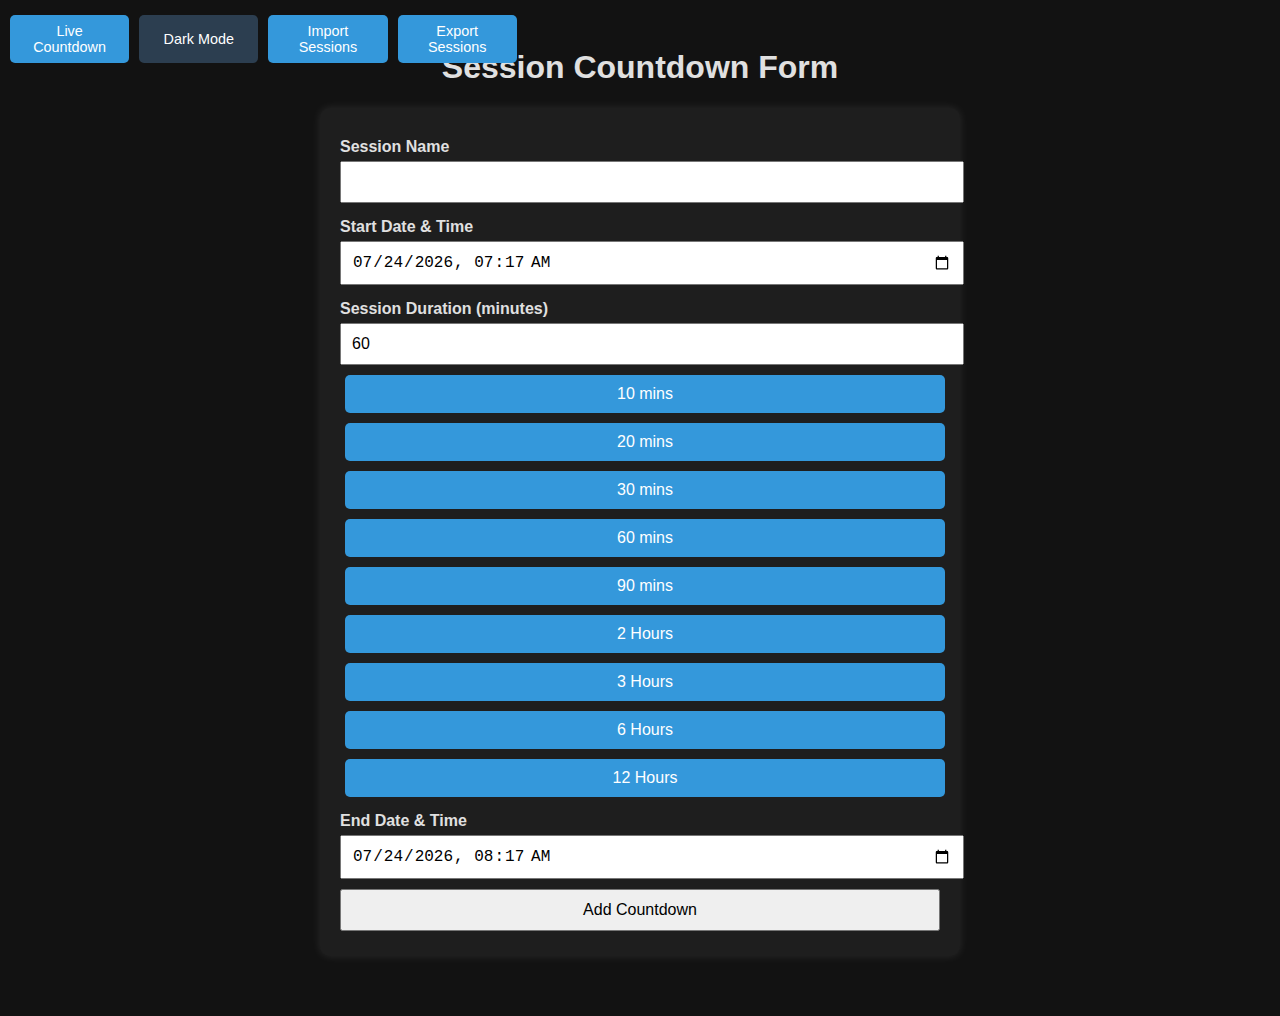
<file: index.html>
<!DOCTYPE html>
<html lang="en">
<head>
  <meta charset="UTF-8">
  <title>Session Countdown</title>
  <style>
    body {
      font-family: Arial, sans-serif;
      background: #f5f5f5;
      padding: 20px;
      transition: background 0.3s, color 0.3s;
    }
    body.dark {
      background: #121212;
      color: #e0e0e0;
    }
    h1 {
      text-align: center;
    }
    .form-container {
      background: #fff;
      padding: 20px;
      margin-bottom: 20px;
      border-radius: 10px;
      box-shadow: 0 0 10px rgba(0,0,0,0.1);
      max-width: 600px;
      margin: 0 auto 30px auto;
    }
    body.dark .form-container {
      background: #1e1e1e;
      box-shadow: 0 0 10px rgba(255,255,255,0.1);
    }
    .countdowns {
      max-width: 800px;
      margin: auto;
    }
    .countdown {
      background: #fff;
      padding: 15px;
      margin-bottom: 10px;
      border-left: 8px solid;
      border-radius: 8px;
      transition: border-color 0.3s, background 0.3s;
    }
    body.dark .countdown {
      background: #1e1e1e;
    }
    input, button {
      padding: 10px;
      margin: 5px 0;
      width: 100%;
      font-size: 1rem;
    }
    label {
      font-weight: bold;
      display: block;
      margin-top: 10px;
    }
    .before { border-color: red; }
    .during { border-color: green; }
    .after { border-color: gray; }
    .btn-group {
      margin-top: 10px;
      display: flex;
      gap: 10px;
    }
    .btn-group button {
      flex: 1;
      cursor: pointer;
    }
    .dark-toggle {
      position: fixed;
      top: 20px;
      right: 20px;
      padding: 8px 14px;
      cursor: pointer;
      background: #007bff;
      color: white;
      border: none;
      border-radius: 6px;
      font-size: 0.9rem;
    }
    .quick-pick-buttons button {
      padding: 10px;
      font-size: 1rem;
      cursor: pointer;
      margin: 5px;
      border: none;
      background-color: #3498db;
      color: white;
      border-radius: 5px;
      transition: background-color 0.3s ease;
    }

    .quick-pick-buttons button:hover {
      background-color: #2980b9;
    }

        /* Position the buttons in the top-left corner */
    .top-buttons {
      position: absolute;
      top: 10px;
      left: 10px;
      display: flex;
      gap: 10px;
      z-index: 999;
    }

    /* Small button styling */
    .btn {
      padding: 8px 12px;
      font-size: 0.9rem;
      cursor: pointer;
      border: none;
      background-color: #3498db;
      color: white;
      border-radius: 5px;
      transition: background-color 0.3s ease;
    }

    .btn:hover {
      background-color: #2980b9;
    }

    /* Dark mode toggle button */
    #darkModeToggle {
      background-color: #2c3e50;
    }

    #darkModeToggle:hover {
      background-color: #34495e;
    }
  </style>
</head>
<body>
  <h1>Session Countdown Form</h1>
  <div class="top-buttons">
    <button onclick="window.open('display.html', '_blank')" class="btn" id="openDisplayBtn">
      Live Countdown
    </button>
    <button onclick="toggleDarkMode()" class="btn" id="darkModeToggle">
      Dark Mode
    </button>
    <button onclick="document.getElementById('fileInput').click()" class="btn" id="importButton">
      Import Sessions
    </button>
    <input type="file" id="fileInput" style="display: none;" accept=".json" onchange="importEvents(event)" />
    <button onclick="exportEvents()" class="btn" id="exportButton">
      Export Sessions
    </button>
  </div>
  <div class="form-container">
    <form id="countdownForm">
      <input type="hidden" id="editIndex" value="">
      <label for="eventName">Session Name</label>
      <input type="text" id="eventName" required>

      <label for="startDate">Start Date & Time</label>
      <input type="datetime-local" id="startDate" required>
      
      <label for="sessionTime">Session Duration (minutes)</label>
      <input type="number" id="sessionTime" min="1" value="60" required>

      <div class="quick-pick-buttons">
        <button type="button" onclick="setSessionTime(10)">10 mins</button>
        <button type="button" onclick="setSessionTime(20)">20 mins</button>
        <button type="button" onclick="setSessionTime(30)">30 mins</button>
        <button type="button" onclick="setSessionTime(60)">60 mins</button>
        <button type="button" onclick="setSessionTime(90)">90 mins</button>
        <button type="button" onclick="setSessionTime(120)">2 Hours</button>
        <button type="button" onclick="setSessionTime(180)">3 Hours</button>
        <button type="button" onclick="setSessionTime(360)">6 Hours</button>
        <button type="button" onclick="setSessionTime(720)">12 Hours</button>
      </div>      

      <label for="endDate">End Date & Time</label>
      <input type="datetime-local" id="endDate" required>

      <button type="submit" id="submitBtn">Add Countdown</button>
    </form>
  </div>

  <div class="countdowns" id="countdownList"></div>

  <script>
    const form = document.getElementById("countdownForm");
    const countdownList = document.getElementById("countdownList");
    const submitBtn = document.getElementById("submitBtn");
    const countdowns = loadFromStorage();

    form.addEventListener("submit", function(e) {
      e.preventDefault();
      const name = document.getElementById("eventName").value;
      const startDate = new Date(document.getElementById("startDate").value);
      const endDate = new Date(document.getElementById("endDate").value);
      const editIndex = document.getElementById("editIndex").value;

      if (startDate >= endDate) {
        alert("End date/time must be after start date/time.");
        return;
      }

      if (endDate <= new Date()) {
        alert("Event must end in the future.");
        return;
      }

      const eventObj = { name, startDate: startDate.toISOString(), endDate: endDate.toISOString() };

      if (editIndex === "") {
        countdowns.push(eventObj);
      } else {
        countdowns[parseInt(editIndex)] = eventObj;
        document.getElementById("editIndex").value = "";
        submitBtn.textContent = "Add Countdown";
      }

      saveToStorage();
      form.reset();
      setDefaultDateTime();
      updateCountdowns();
    });

    function updateCountdowns() {
      countdownList.innerHTML = '';
      const now = new Date();

      countdowns.sort((a, b) => getStatusSortKey(a, now) - getStatusSortKey(b, now));

      countdowns.forEach((event, index) => {
        const start = new Date(event.startDate);
        const end = new Date(event.endDate);
        const now = new Date();

        let status = "";
        let countdownText = "";
        let borderClass = "";

        if (now < start) {
          countdownText = formatTimeLeft(start - now) + " until start";
          status = "Upcoming";
          borderClass = "before";
        } else if (now >= start && now < end) {
          countdownText = formatTimeLeft(end - now) + " until end";
          status = "Live Now";
          borderClass = "during";
        } else {
          countdownText = "Event Finished!";
          status = "Completed";
          borderClass = "after";
        }

        countdownList.innerHTML += `
          <div class="countdown ${borderClass}">
            <strong>${event.name}</strong><br>
            <small>${start.toLocaleString()} → ${end.toLocaleString()}</small><br>
            <em>${status}</em><br>
            ${countdownText}
            <div class="btn-group">
              <button onclick="editCountdown(${index})">Edit</button>
              <button onclick="deleteCountdown(${index})">Delete</button>
            </div>
          </div>
        `;
      });
    }

    function formatTimeLeft(ms) {
      const totalSeconds = Math.floor(ms / 1000);
      const days = Math.floor(totalSeconds / 86400);
      const hours = Math.floor((totalSeconds % 86400) / 3600);
      const minutes = Math.floor((totalSeconds % 3600) / 60);
      const seconds = totalSeconds % 60;
      return `${days}d ${hours}h ${minutes}m ${seconds}s`;
    }

    function getStatusSortKey(event, now) {
      const start = new Date(event.startDate);
      const end = new Date(event.endDate);
      if (now < start) return start.getTime();
      if (now >= start && now < end) return now.getTime() - 100000;
      return end.getTime() + 1000000000;
    }

    function deleteCountdown(index) {
      countdowns.splice(index, 1);
      saveToStorage();
      updateCountdowns();
    }

    function editCountdown(index) {
      const event = countdowns[index];
      document.getElementById("eventName").value = event.name;
      document.getElementById("startDate").value = toInputDateTime(new Date(event.startDate));
      document.getElementById("endDate").value = toInputDateTime(new Date(event.endDate));
      document.getElementById("editIndex").value = index;
      submitBtn.textContent = "Update Countdown";
    }

    function toInputDateTime(date) {
      const offset = date.getTimezoneOffset();
      const local = new Date(date.getTime() - offset * 60000);
      return local.toISOString().slice(0, 16);
    }

    function toggleDarkMode() {
      document.body.classList.toggle('dark');
    }

    function saveToStorage() {
      localStorage.setItem("motorsportCountdowns", JSON.stringify(countdowns));
    }

    function loadFromStorage() {
      const saved = localStorage.getItem("motorsportCountdowns");
      if (!saved) return [];
      const parsed = JSON.parse(saved);
      return parsed.map(e => ({
        name: e.name,
        startDate: e.startDate,
        endDate: e.endDate
      }));
    }

    function setDefaultDateTime() {
      const now = new Date();
      const defaultDuration = 60;
      const oneHourLater = new Date(now.getTime() + defaultDuration * 60 * 1000);

      const toLocalISOString = (date) =>
        new Date(date.getTime() - date.getTimezoneOffset() * 60000)
          .toISOString()
          .slice(0, 16);

      document.getElementById("startDate").value = toLocalISOString(now);
      document.getElementById("sessionTime").value = defaultDuration;
      document.getElementById("endDate").value = toLocalISOString(oneHourLater);
    }

    function updateEndDateFromSession() {
      const startInput = document.getElementById("startDate").value;
      const sessionMinutes = parseInt(document.getElementById("sessionTime").value, 10);

      if (!startInput || isNaN(sessionMinutes)) return;

      const startDate = new Date(startInput);
      const endDate = new Date(startDate.getTime() + sessionMinutes * 60 * 1000);

      const toLocalISOString = (date) =>
        new Date(date.getTime() - date.getTimezoneOffset() * 60000)
          .toISOString()
          .slice(0, 16);

      document.getElementById("endDate").value = toLocalISOString(endDate);
    }

    function setSessionTime(minutes) {
      document.getElementById("sessionTime").value = minutes;
      updateEndDateFromSession(); // Update the end time based on session time
    }

    function importEvents(event) {
      const file = event.target.files[0];
      if (!file) return;

      const reader = new FileReader();
      
      reader.onload = function(e) {
        try {
          const events = JSON.parse(e.target.result);

          // Check if the data is valid
          if (Array.isArray(events) && events.every(evt => evt.name && evt.startDate && evt.endDate)) {
            localStorage.setItem("motorsportCountdowns", JSON.stringify(events));
            alert("Events imported successfully!");
            updateCountdowns();
          } else {
            alert("Invalid file format. Please check the data.");
          }
        } catch (err) {
          alert("Error reading file. Please try again.");
        }
      };

      reader.readAsText(file);
    }

    function exportEvents() {
      const events = localStorage.getItem("motorsportCountdowns");
      if (!events) {
        alert("No events to export.");
        return;
      }

      const blob = new Blob([events], { type: "application/json" });
      const url = URL.createObjectURL(blob);

      const a = document.createElement("a");
      a.href = url;
      a.download = "motorsport_events.json";
      a.click();

      URL.revokeObjectURL(url);
    }

    document.getElementById("startDate").addEventListener("change", updateEndDateFromSession);
    document.getElementById("sessionTime").addEventListener("input", updateEndDateFromSession);

    // Initial render
    updateCountdowns();
    setDefaultDateTime()
    toggleDarkMode()
    setInterval(updateCountdowns, 1000);
  </script>
</body>
</html>
</file>
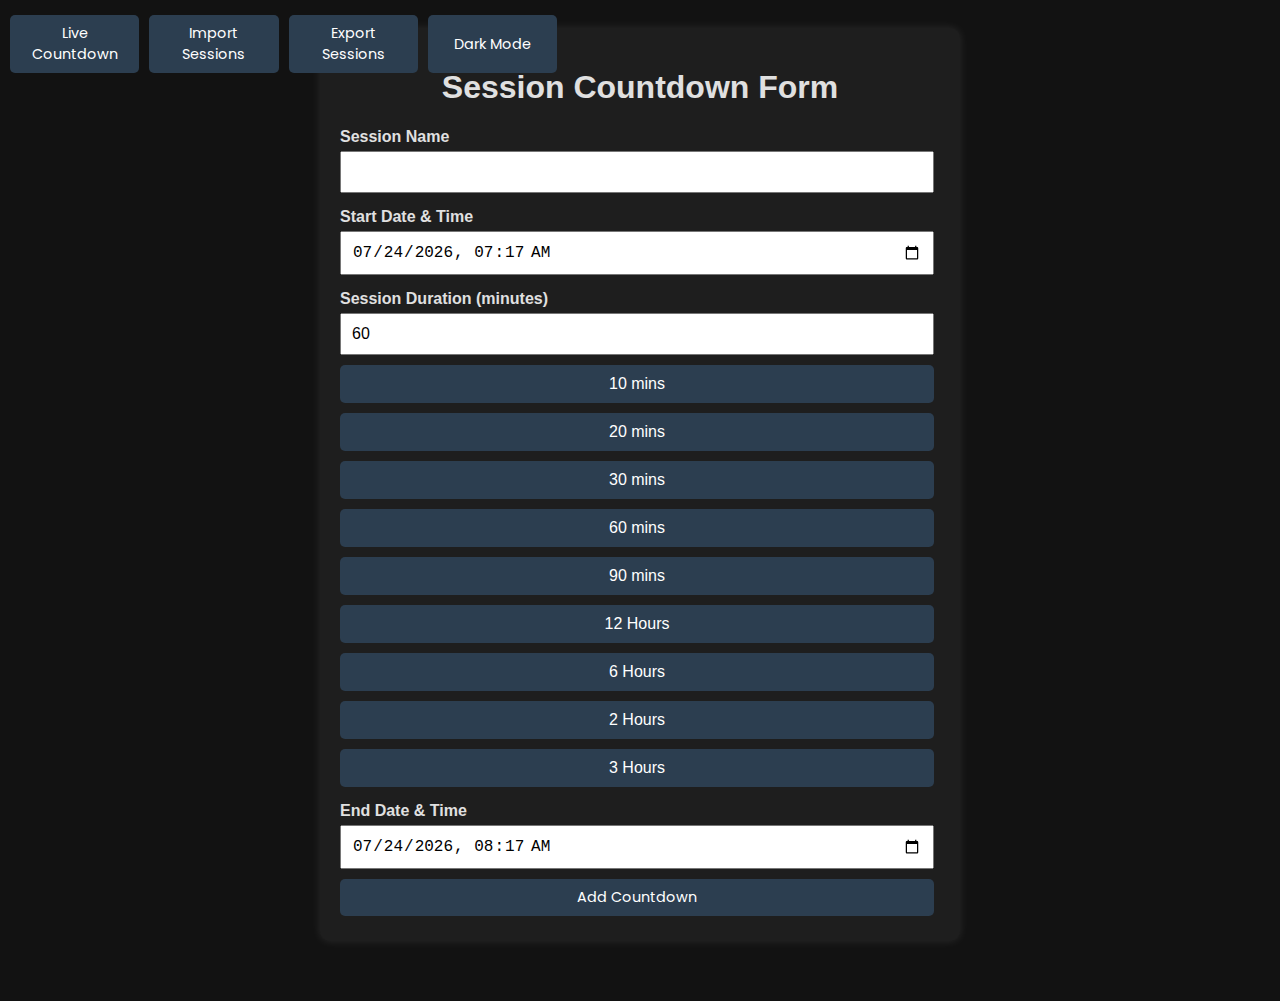
<file: Local WebServer/index.html>
<!DOCTYPE html>
<html lang="en">
<head>
  <link rel="stylesheet" href="style.css">
  <link href='https://fonts.googleapis.com/css?family=Poppins' rel='stylesheet'>
  <meta charset="UTF-8">
  <title>Session Countdown</title>
</head>
<body>
  <div class="top-buttons">
    <button onclick="window.open('display.html', '_blank')" class="btn" id="Button">
      Live Countdown
    </button>
    <button onclick="document.getElementById('fileInput').click()" class="btn" id="Button">
      Import Sessions
    </button>
    <input type="file" id="fileInput" style="display: none;" accept=".json" onchange="importEvents(event)" />
    <button onclick="exportEvents()" class="btn" id="Button">
      Export Sessions
    </button>
    <button onclick="toggleDarkMode()" class="btn" id="Button">
      Dark Mode
    </button>
  </div>
  
  <div class="form-container">
    <h1>Session Countdown Form</h1>
    <form id="countdownForm">
      <input type="hidden" id="editIndex" value="">
      <label for="eventName">Session Name</label>
      <input type="text" id="eventName" required>

      <label for="startDate">Start Date & Time</label>
      <input type="datetime-local" id="startDate" required>
      
      <label for="sessionTime">Session Duration (minutes)</label>
      <input type="number" id="sessionTime" min="1" value="60" required>

      <div class="quick-pick-buttons">
        <button type="button" onclick="setSessionTime(10)">10 mins</button>
        <button type="button" onclick="setSessionTime(20)">20 mins</button>
        <button type="button" onclick="setSessionTime(30)">30 mins</button>
        <button type="button" onclick="setSessionTime(60)">60 mins</button>
        <button type="button" onclick="setSessionTime(90)">90 mins</button>
        <button type="button" onclick="setSessionTime(720)">12 Hours</button>
        <button type="button" onclick="setSessionTime(360)">6 Hours</button>
        <button type="button" onclick="setSessionTime(120)">2 Hours</button>
        <button type="button" onclick="setSessionTime(180)">3 Hours</button>
      </div>      

      <label for="endDate">End Date & Time</label>
      <input type="datetime-local" id="endDate" required>

      <button type="submit" id="submitBtn" class="btn">Add Countdown</button>
    </form>
  </div>

  <div class="countdowns" id="countdownList"></div>

  <script>
    const form = document.getElementById("countdownForm");
    const countdownList = document.getElementById("countdownList");
    const submitBtn = document.getElementById("submitBtn");
    const countdowns = loadFromStorage();

    form.addEventListener("submit", function(e) {
      e.preventDefault();
      const name = document.getElementById("eventName").value;
      const startDate = new Date(document.getElementById("startDate").value);
      const endDate = new Date(document.getElementById("endDate").value);
      const editIndex = document.getElementById("editIndex").value;

      if (startDate >= endDate) {
        alert("End date/time must be after start date/time.");
        return;
      }

      if (endDate <= new Date()) {
        alert("Event must end in the future.");
        return;
      }

      const eventObj = { name, startDate: startDate.toISOString(), endDate: endDate.toISOString() };

      if (editIndex === "") {
        countdowns.push(eventObj);
      } else {
        countdowns[parseInt(editIndex)] = eventObj;
        document.getElementById("editIndex").value = "";
        submitBtn.textContent = "Add Countdown";
      }

      saveToStorage();
      form.reset();
      setDefaultDateTime();
      updateCountdowns();
    });

    function updateCountdowns() {
      countdownList.innerHTML = '';
      const now = new Date();

      countdowns.sort((a, b) => getStatusSortKey(a, now) - getStatusSortKey(b, now));

      countdowns.forEach((event, index) => {
        const start = new Date(event.startDate);
        const end = new Date(event.endDate);
        const now = new Date();

        let status = "";
        let countdownText = "";
        let borderClass = "";

        if (now < start) {
          countdownText = formatTimeLeft(start - now) + " until start";
          status = "Upcoming";
          borderClass = "before";
        } else if (now >= start && now < end) {
          countdownText = formatTimeLeft(end - now) + " until end";
          status = "Live Now";
          borderClass = "during";
        } else {
          countdownText = "Event Finished!";
          status = "Completed";
          borderClass = "after";
        }

        countdownList.innerHTML += `
          <div class="countdown ${borderClass}">
            <strong>${event.name}</strong><br>
            <small>${start.toLocaleString()} → ${end.toLocaleString()}</small><br>
            <em>${status}</em><br>
            ${countdownText}
            <div class="btn-group">
              <button onclick="editCountdown(${index})">Edit</button>
              <button onclick="deleteCountdown(${index})">Delete</button>
            </div>
          </div>
        `;
      });
    }

    function formatTimeLeft(ms) {
      const totalSeconds = Math.floor(ms / 1000);
      const days = Math.floor(totalSeconds / 86400);
      const hours = Math.floor((totalSeconds % 86400) / 3600);
      const minutes = Math.floor((totalSeconds % 3600) / 60);
      const seconds = totalSeconds % 60;
      return `${days}d ${hours}h ${minutes}m ${seconds}s`;
    }

    function getStatusSortKey(event, now) {
      const start = new Date(event.startDate);
      const end = new Date(event.endDate);
      if (now < start) return start.getTime();
      if (now >= start && now < end) return now.getTime() - 100000;
      return end.getTime() + 1000000000;
    }

    function deleteCountdown(index) {
      countdowns.splice(index, 1);
      saveToStorage();
      updateCountdowns();
    }

    function editCountdown(index) {
      const event = countdowns[index];
      document.getElementById("eventName").value = event.name;
      document.getElementById("startDate").value = toInputDateTime(new Date(event.startDate));
      document.getElementById("endDate").value = toInputDateTime(new Date(event.endDate));
      document.getElementById("editIndex").value = index;
      submitBtn.textContent = "Update Countdown";
    }

    function toInputDateTime(date) {
      const offset = date.getTimezoneOffset();
      const local = new Date(date.getTime() - offset * 60000);
      return local.toISOString().slice(0, 16);
    }

    function toggleDarkMode() {
      document.body.classList.toggle('dark');
      toggleDarkClass("#countdownForm .quick-pick-buttons");
      toggleDarkClass(".btn");
    }

    function toggleDarkClass(selector) {
    const buttons = document.querySelectorAll(selector);
    buttons.forEach(button => {
      button.classList.toggle("dark");
    });
}

    function saveToStorage() {
      localStorage.setItem("motorsportCountdowns", JSON.stringify(countdowns));
    }

    function loadFromStorage() {
      const saved = localStorage.getItem("motorsportCountdowns");
      if (!saved) return [];
      const parsed = JSON.parse(saved);
      return parsed.map(e => ({
        name: e.name,
        startDate: e.startDate,
        endDate: e.endDate
      }));
    }

    function setDefaultDateTime() {
      const now = new Date();
      const defaultDuration = 60;
      const oneHourLater = new Date(now.getTime() + defaultDuration * 60 * 1000);

      const toLocalISOString = (date) =>
        new Date(date.getTime() - date.getTimezoneOffset() * 60000)
          .toISOString()
          .slice(0, 16);

      document.getElementById("startDate").value = toLocalISOString(now);
      document.getElementById("sessionTime").value = defaultDuration;
      document.getElementById("endDate").value = toLocalISOString(oneHourLater);
    }

    function updateEndDateFromSession() {
      const startInput = document.getElementById("startDate").value;
      const sessionMinutes = parseInt(document.getElementById("sessionTime").value, 10);

      if (!startInput || isNaN(sessionMinutes)) return;

      const startDate = new Date(startInput);
      const endDate = new Date(startDate.getTime() + sessionMinutes * 60 * 1000);

      const toLocalISOString = (date) =>
        new Date(date.getTime() - date.getTimezoneOffset() * 60000)
          .toISOString()
          .slice(0, 16);

      document.getElementById("endDate").value = toLocalISOString(endDate);
    }

    function setSessionTime(minutes) {
      document.getElementById("sessionTime").value = minutes;
      updateEndDateFromSession(); // Update the end time based on session time
    }

    function importEvents(event) {
      const file = event.target.files[0];
      if (!file) return;

      const reader = new FileReader();
      
      reader.onload = function(e) {
        try {
          const events = JSON.parse(e.target.result);

          // Check if the data is valid
          if (Array.isArray(events) && events.every(evt => evt.name && evt.startDate && evt.endDate)) {
            localStorage.setItem("motorsportCountdowns", JSON.stringify(events));
            alert("Events imported successfully!");
            updateCountdowns();
          } else {
            alert("Invalid file format. Please check the data.");
          }
        } catch (err) {
          alert("Error reading file. Please try again.");
        }
      };

      reader.readAsText(file);
    }

    function exportEvents() {
      const events = localStorage.getItem("motorsportCountdowns");
      if (!events) {
        alert("No events to export.");
        return;
      }

      const blob = new Blob([events], { type: "application/json" });
      const url = URL.createObjectURL(blob);

      const a = document.createElement("a");
      a.href = url;
      a.download = "motorsport_events.json";
      a.click();

      URL.revokeObjectURL(url);
    }

    document.getElementById("startDate").addEventListener("change", updateEndDateFromSession);
    document.getElementById("sessionTime").addEventListener("input", updateEndDateFromSession);

    // Initial render
    updateCountdowns();
    setDefaultDateTime()
    toggleDarkMode()
    setInterval(updateCountdowns, 1000);
  </script>
</body>
</html>
</file>
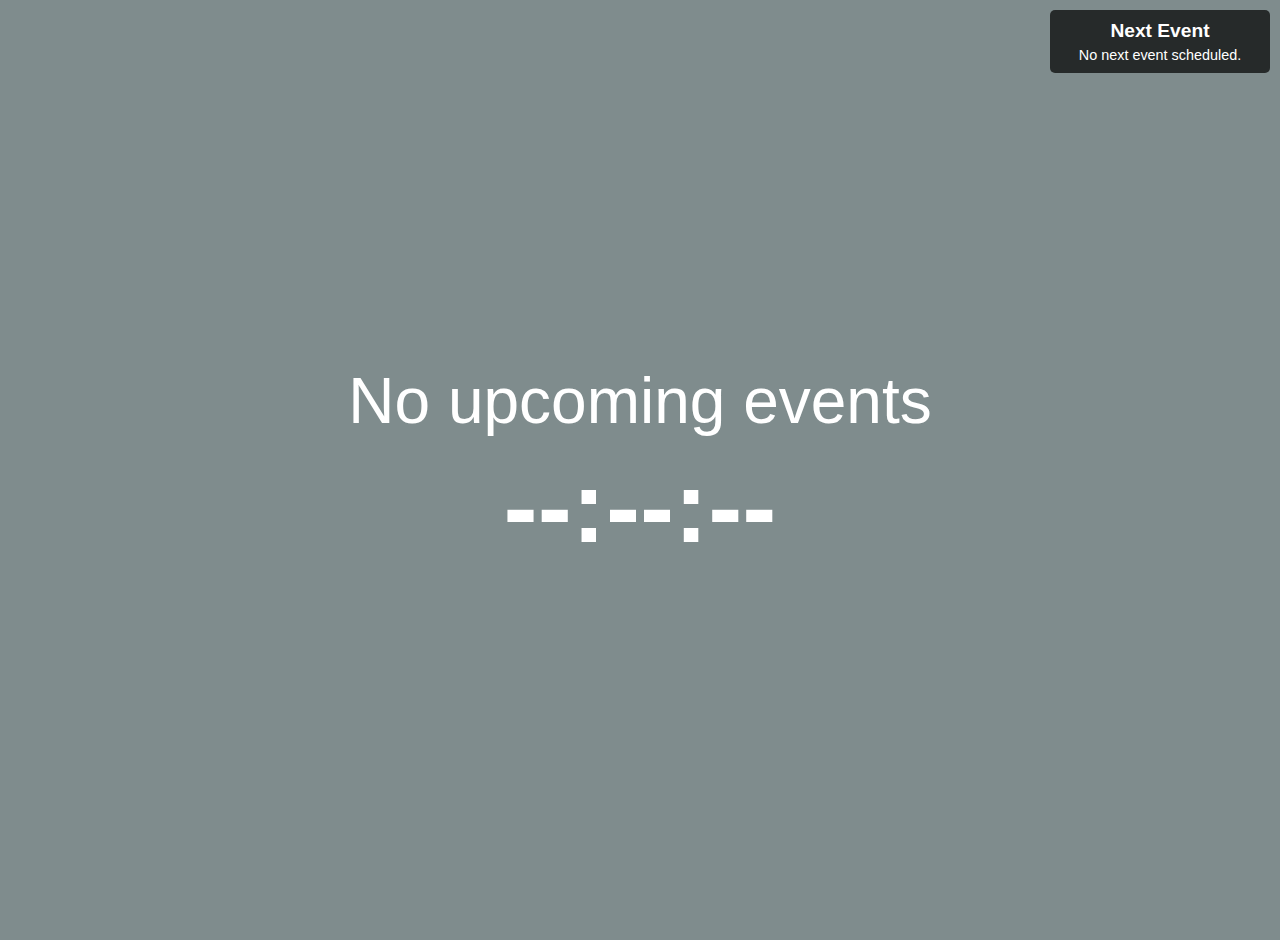
<file: display.html>
<!DOCTYPE html>
<html lang="en">
<head>
  <meta charset="UTF-8">
  <title>Live Session Countdown</title>
  <style>
body {
  margin: 0;
  font-family: 'Segoe UI', sans-serif;
  text-align: center;
  display: flex;
  flex-direction: column;
  justify-content: center;
  height: 100vh;
  color: white;
  transition: background 0.5s;
  padding: 20px;
}

.event-name {
  font-size: 8vw; /* Scale text to 8% of viewport width */
  margin-bottom: 10px;
}

.timer {
  font-size: 12vw; /* Scale timer text to 12% of viewport width */
  font-weight: bold;
}

.start-end {
  font-size: 4vw; /* Smaller text for start and end time */
  margin-top: 10px;
}

.red { background: #c0392b; }
.green { background: #27ae60; }
.gray { background: #7f8c8d; }

/* Position the next event section in the top-right corner */
.top-right {
  position: absolute;
  top: 10px;
  right: 10px;
  background-color: rgba(0, 0, 0, 0.7);
  color: white;
  padding: 10px;
  border-radius: 5px;
  font-size: 0.9rem;
  z-index: 999;
  width: 200px;
  text-align: center;
}

#nextEvent h3 {
  margin: 0;
  font-size: 1.2rem;
  margin-bottom: 5px;
}

@media (max-width: 600px) {
  .event-name {
    font-size: 10vw; /* On smaller screens, use larger font for event name */
  }

  .timer {
    font-size: 15vw; /* Larger timer text on small screens */
  }

  .start-end {
    font-size: 5vw;
  }
}

@media (min-width: 1200px) {
  .event-name {
    font-size: 5vw; /* Slightly smaller on large screens */
  }

  .timer {
    font-size: 8vw; /* Keep timer smaller on very large screens */
  }

  .start-end {
    font-size: 3vw;
  }
}


  </style>
</head>
<body>
    <div class="top-right">
        <div id="nextEvent">
          <h3>Next Event</h3>
          <div id="nextEventDetails">Loading...</div>
        </div>
      </div>
  <div class="event-name" id="eventName">Loading event...</div>
  <div class="timer" id="timerText">--:--:--</div>
  <div class="start-end" id="eventTimes"></div>

  <script>
const eventNameEl = document.getElementById("eventName");
const timerTextEl = document.getElementById("timerText");
const eventTimesEl = document.getElementById("eventTimes");
const nextEventEl = document.getElementById("nextEventDetails");

function loadCountdowns() {
  const saved = localStorage.getItem("motorsportCountdowns");
  if (!saved) return [];
  const parsed = JSON.parse(saved);
  return parsed.map(e => ({
    name: e.name,
    startDate: new Date(e.startDate),
    endDate: new Date(e.endDate)
  }));
}

function findNextEvent(events) {
  const now = new Date();
  return events
    .filter(e => now < e.endDate) // Not finished yet
    .sort((a, b) => a.startDate - b.startDate)[0]; // Soonest
}

function findPreviousEvent(events) {
  const now = new Date();
  return events
    .filter(e => now >= e.endDate) // Finished events
    .sort((a, b) => b.endDate - a.endDate)[0]; // Latest
}

function updateDisplay() {
  const events = loadCountdowns();
  const now = new Date();

  const next = findNextEvent(events);
  const previous = findPreviousEvent(events);

  if (!next) {
    // No more events, show previous event ended
    document.body.className = "gray";
    eventNameEl.textContent = previous ? `${previous.name} - Session Ended` : "No upcoming events";
    timerTextEl.textContent = "--:--:--";
    eventTimesEl.textContent = "";
    nextEventEl.textContent = "No next event scheduled.";
  } else {
    // Show next event
    eventNameEl.textContent = next.name;
    eventTimesEl.textContent = `${next.startDate.toLocaleString()} → ${next.endDate.toLocaleString()}`;

    if (now < next.startDate) {
      const timeLeft = next.startDate - now;
      timerTextEl.textContent = formatTime(timeLeft);
      document.body.className = "red";
    } else if (now >= next.startDate && now < next.endDate) {
      const timeLeft = next.endDate - now;
      timerTextEl.textContent = formatTime(timeLeft);
      document.body.className = "green";
    } else {
      // Just finished, move on next interval
      document.body.className = "gray";
      timerTextEl.textContent = "--:--:--";
    }

    // Update the next event section in the top-right
    nextEventEl.textContent = `${next.name} at ${next.startDate.toLocaleString()}`;
  }
}

function formatTime(ms) {
  const total = Math.floor(ms / 1000);
  const hrs = String(Math.floor(total / 3600)).padStart(2, '0');
  const min = String(Math.floor((total % 3600) / 60)).padStart(2, '0');
  const sec = String(total % 60).padStart(2, '0');
  return `${hrs}:${min}:${sec}`;
}

setInterval(updateDisplay, 1000);
updateDisplay();
  </script>
</body>
</html>
</file>
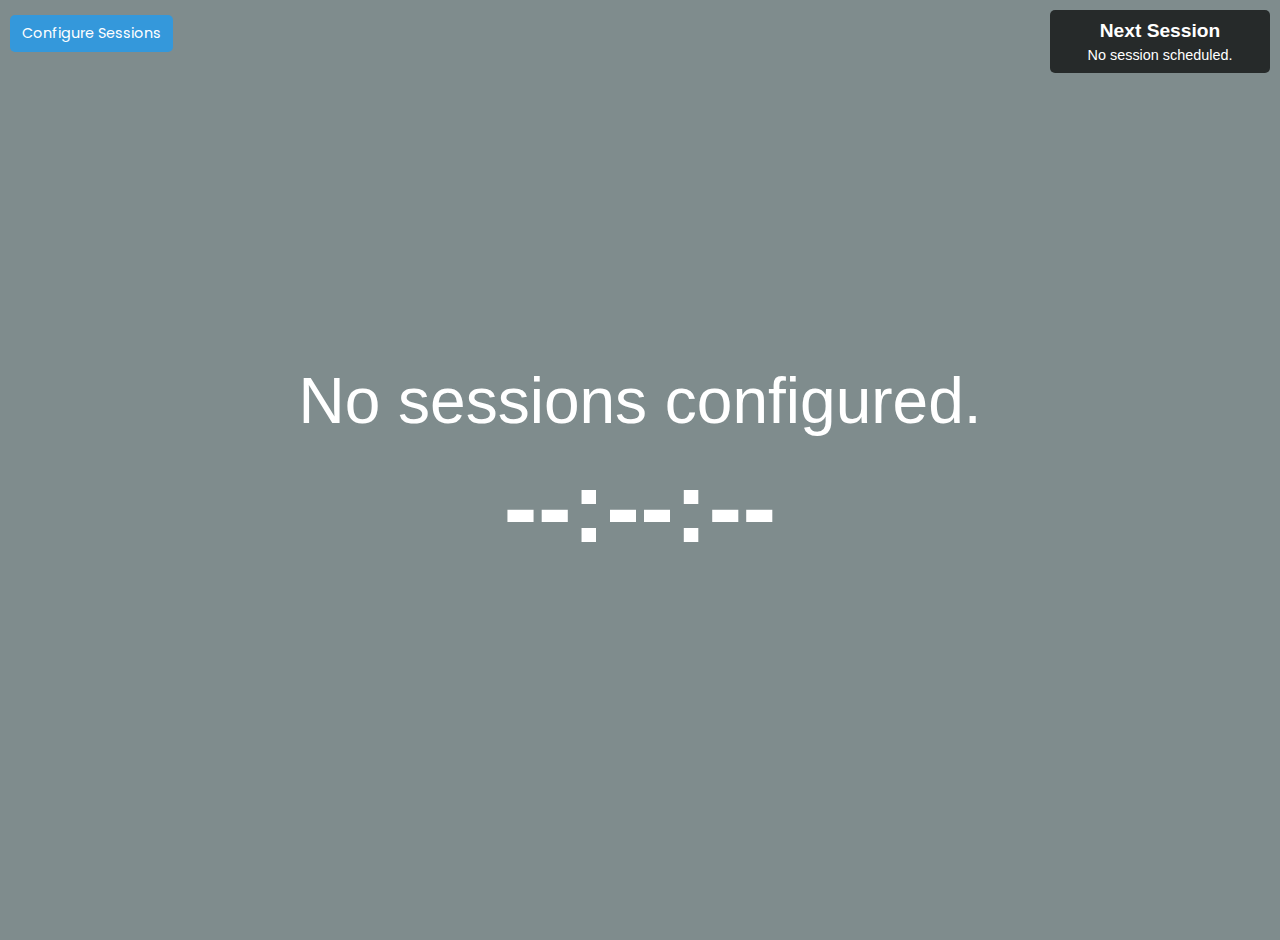
<file: Local WebServer/display.html>
<!DOCTYPE html>
<html lang="en">
<head>
  <link rel="stylesheet" href="style.css">
  <link href='https://fonts.googleapis.com/css?family=Poppins' rel='stylesheet'>
  <meta charset="UTF-8">
  <title>Live Session Countdown</title>
</head>
<style>
body{
  margin: 0;
  text-align: center;
  display: flex;
  flex-direction: column;
  justify-content: center;
  height: 100vh;
  color: white;
  transition: background 0.5s;
  padding: 20px;
}
</style>
<body>
  <div class="top-buttons">
    <button onclick="window.open('index.html', '_blank')" class="btn" id="openDisplayBtn">
      Configure Sessions
    </button>
  </div>
    <div class="top-right">
        <div id="nextEvent">
          <h3>Next Session</h3>
          <div id="nextEventDetails">Loading...</div>
        </div>
      </div>
  <div class="event-name" id="eventName">Loading event...</div>
  <div class="timer" id="timerText">--:--:--</div>
  <div class="start-end" id="eventTimes"></div>
  <script>
    const eventNameEl = document.getElementById("eventName");
    const timerTextEl = document.getElementById("timerText");
    const eventTimesEl = document.getElementById("eventTimes");
    const nextEventEl = document.getElementById("nextEventDetails");
    
    function loadCountdowns() {
      const saved = localStorage.getItem("motorsportCountdowns");
      if (!saved) return [];
      const parsed = JSON.parse(saved);
      return parsed.map(e => ({
        name: e.name,
        startDate: new Date(e.startDate),
        endDate: new Date(e.endDate)
      })).sort((a, b) => a.startDate - b.startDate);
    }
    
    function updateDisplay() {
      const events = loadCountdowns();
      const now = new Date();
    
      if (events.length === 0) {
        document.body.className = "gray";
        eventNameEl.textContent = "No sessions configured.";
        timerTextEl.textContent = "--:--:--";
        eventTimesEl.textContent = "";
        nextEventEl.textContent = "No session scheduled.";
        return;
      }
    
      // Find the current or next active session
      let currentIndex = events.findIndex(e =>
        now >= e.startDate && now < e.endDate
      );
    
      if (currentIndex === -1) {
        // Not in a running session, find the next one to count down to
        currentIndex = events.findIndex(e => now < e.startDate);
      }
    
      if (currentIndex === -1) {
        // No future or current session — show last ended
        const last = events.filter(e => now >= e.endDate).pop();
        if (last) {
          document.body.className = "gray";
          eventNameEl.textContent = `${last.name} - Session Ended`;
          timerTextEl.textContent = "--:--:--";
          eventTimesEl.textContent = "";
        } else {
          eventNameEl.textContent = "No current or upcoming sessions.";
        }
        nextEventEl.textContent = "No session scheduled.";
        return;
      }
    
      const current = events[currentIndex];
      const next = events[currentIndex + 1];
    
      const nowTime = new Date();
    
      // Main display for current or next session
      eventNameEl.textContent = current.name;
      eventTimesEl.textContent = `${current.startDate.toLocaleString()} → ${current.endDate.toLocaleString()}`;
    
      if (nowTime < current.startDate) {
        timerTextEl.textContent = formatTime(current.startDate - nowTime);
        document.body.className = "red";
      } else if (nowTime >= current.startDate && nowTime < current.endDate) {
        timerTextEl.textContent = formatTime(current.endDate - nowTime);
        document.body.className = "green";
      } else {
        timerTextEl.textContent = "--:--:--";
        document.body.className = "gray";
      }
    
      // Top-right next session display (after current one)
      if (next) {
        nextEventEl.textContent = `${next.name} at ${next.startDate.toLocaleString()}`;
      } else {
        nextEventEl.textContent = "No session scheduled.";
      }
    }
    
    function formatTime(ms) {
      const total = Math.floor(ms / 1000);
      const hrs = String(Math.floor(total / 3600)).padStart(2, '0');
      const min = String(Math.floor((total % 3600) / 60)).padStart(2, '0');
      const sec = String(total % 60).padStart(2, '0');
      return `${hrs}:${min}:${sec}`;
    }
    
    setInterval(updateDisplay, 1000);
    // Listen for localStorage changes from other tabs (e.g. when sessions are imported)
    window.addEventListener("storage", function (e) {
      if (e.key === "motorsportCountdowns") {
        updateDisplay();
      }
    });
    updateDisplay();
    </script>    
</body>
</html>
</file>
<file: Local WebServer/style.css>
body:not(.display) {
  font-family: sans-serif;
  background: #f5f5f5;
  padding: 20px;
  transition: background 0.3s, color 0.3s;
}
body.dark {
  background: #121212;
  color: #e0e0e0;
}
h1 {
  text-align: center;
}
.form-container {
  background: #fff;
  padding: 20px;
  margin-bottom: 20px;
  border-radius: 10px;
  box-shadow: 0 0 10px rgba(0,0,0,0.1);
  max-width: 600px;
  margin: 0 auto 30px auto;
}
body.dark .form-container {
  background: #1e1e1e;
  box-shadow: 0 0 10px rgba(255,255,255,0.1);
}
.countdowns {
  max-width: 800px;
  margin: auto;
}
.countdown {
  background: #fff;
  padding: 15px;
  margin-bottom: 10px;
  border-left: 8px solid;
  border-radius: 8px;
  transition: border-color 0.3s, background 0.3s;
}
body.dark .countdown {
  background: #1e1e1e;
}

input, button {
  padding: 10px;
  margin: 5px 0;
  width: 100%;
  font-size: 1rem;
}

input[type=text],[type=datetime-local],[type=number] {
  width: 95%;
}

input, button[type=submit] {
  width: 99%;
}

label {
  font-weight: bold;
  display: block;
  margin-top: 10px;
}
.before { border-color: red; }
.during { border-color: green; }
.after { border-color: gray; }
.btn-group {
  margin-top: 10px;
  display: flex;
  gap: 10px;
}
.btn-group button {
  flex: 1;
  cursor: pointer;
}
.dark-toggle {
  position: fixed;
  top: 20px;
  right: 20px;
  padding: 8px 14px;
  cursor: pointer;
  background: #007bff;
  color: white;
  border: none;
  border-radius: 6px;
  font-size: 0.9rem;
}
.quick-pick-buttons button {
  padding: 10px;
  font-size: 1rem;
  cursor: pointer;
  border: none;
  background-color: #3498db;
  color: white;
  border-radius: 5px;
  transition: background-color 0.3s ease;
  width: 99%;
}
.quick-pick-buttons button:hover {
  background-color: #2980b9;
}

.quick-pick-buttons.dark button {
  background-color: #2c3e50;
}
.quick-pick-buttons.dark button:hover {
  background-color: #34495e;
}

.top-buttons {
  position: absolute;
  top: 10px;
  left: 10px;
  display: flex;
  gap: 10px;
  z-index: 999;
}
.btn {
  font-family: "Poppins";
  padding: 8px 12px;
  font-size: 0.9rem;
  cursor: pointer;
  border: none;
  background-color: #3498db;
  color: white;
  border-radius: 5px;
  transition: background-color 0.3s ease;
}
.btn:hover {
  background-color: #2980b9;
}
.btn.dark {
  background-color: #2c3e50;
}
.btn.dark:hover {
  background-color: #34495e;
}

input[type=submit] {
  width: 100%;
}

.event-name {
  font-size: 8vw;
  margin-bottom: 10px;
}
.timer {
  font-size: 12vw;
  font-weight: bold;
}
.start-end {
  font-size: 4vw;
  margin-top: 10px;
}
body.red { background: #c0392b; }
body.green { background: #27ae60; }
body.gray { background: #7f8c8d; }

.top-right {
  position: absolute;
  top: 10px;
  right: 10px;
  background-color: rgba(0, 0, 0, 0.7);
  color: white;
  padding: 10px;
  border-radius: 5px;
  font-size: 0.9rem;
  z-index: 999;
  width: 200px;
  text-align: center;
}
#nextEvent h3 {
  margin: 0;
  font-size: 1.2rem;
  margin-bottom: 5px;
}
@media (max-width: 600px) {
  .event-name { font-size: 10vw; }
  .timer { font-size: 15vw; }
  .start-end { font-size: 5vw; }
}
@media (min-width: 1200px) {
  .event-name { font-size: 5vw; }
  .timer { font-size: 8vw; }
  .start-end { font-size: 3vw; }
}
</file>
